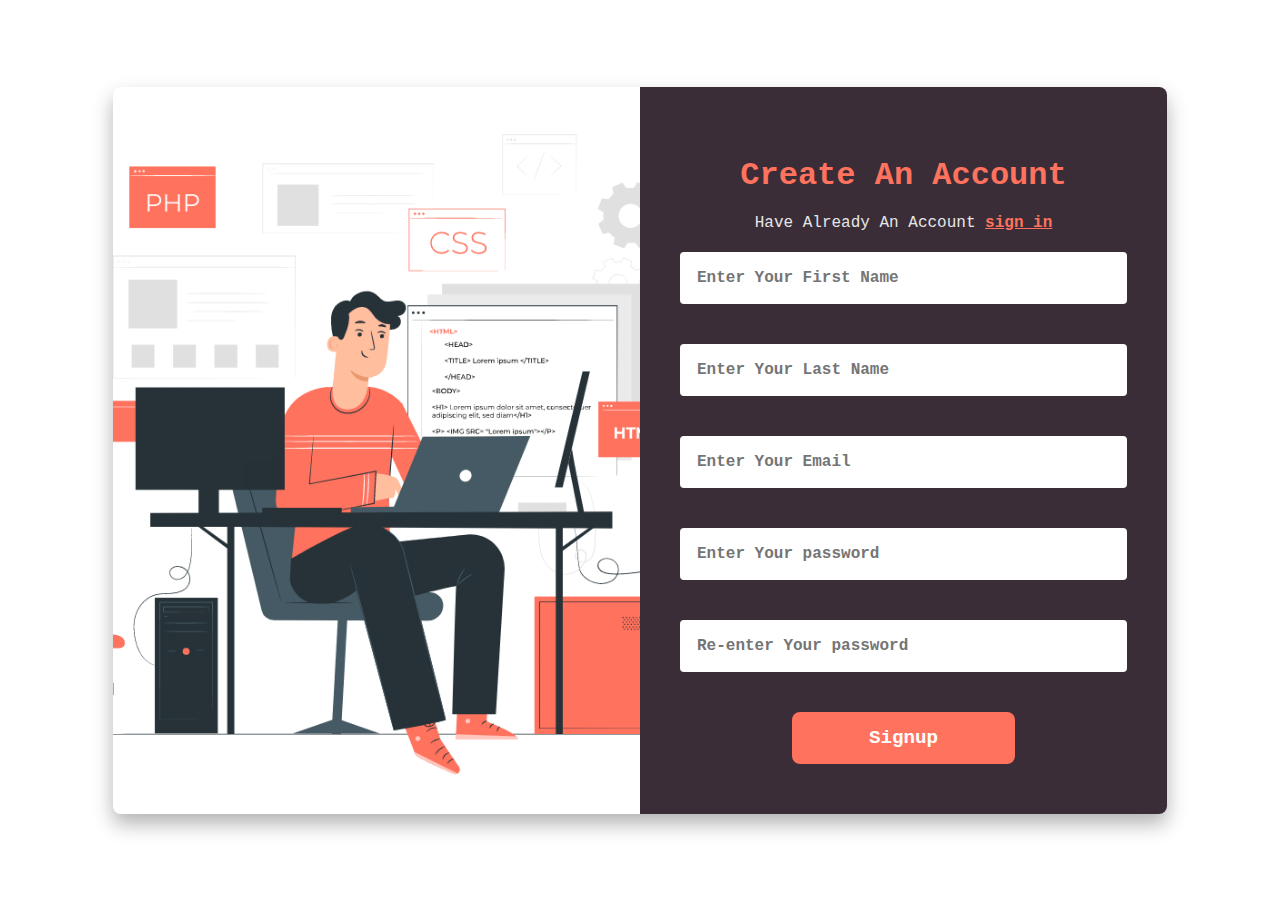
<file: Quiz Project Final/index.html>
<!DOCTYPE html>
<html lang="en">

<head>
    <meta charset="UTF-8">
    <meta name="viewport" content="width=device-width, initial-scale=1.0">
    <title>Sign Up</title>
    <link rel="stylesheet" href="style.css">
    <script defer src="script.js"></script>
</head>

<body>
    <div class="container flex">
        <div class="image flex">
            <!-- <img src="Online test.gif"></img> -->
        </div>
        <div class="details">
            <header>
                <h1>Create An Account</h1>
                <p>Have Already An Account <span><a href="2-login.html">sign in</a></span></p>
            </header>
            <form action="2-login.html" class="flex">
                <input type="text" class="fname" placeholder="Enter Your First Name" required>
                <h3 class="fnameE" style="color:red"></h3>
                <input type="text" class="lname" placeholder="Enter Your Last Name" required>
                <h3 class="lnameE" style="color:red"></h3>
                <input type="email" class="mail" placeholder="Enter Your Email " required>
                <h3 class="mailE" style="color:red"></h3>

                <input type="password" class="pass" placeholder="Enter Your password">
                <h3 class="passE" style="color:red"></h3>

                <input type="password" class="passC" placeholder="Re-enter Your password">
                <h3 class="passCE" style="color:red"></h3>

                <button type="submit">Signup</button>
            </form>
        </div>
    </div>
</body>

</html>
</file>
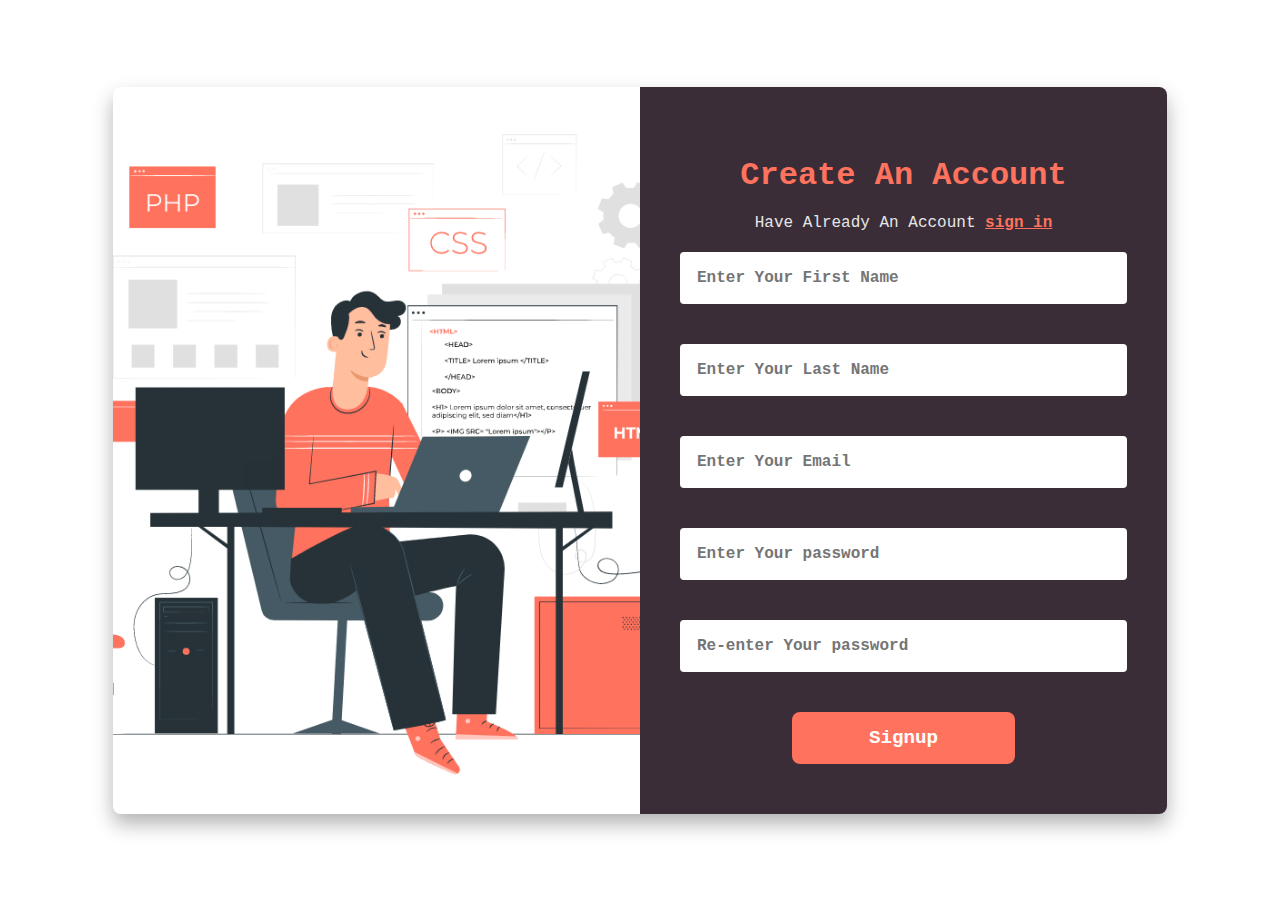
<file: Quiz Project Final/1-Signup.html>
<!DOCTYPE html>
<html lang="en">

<head>
    <meta charset="UTF-8">
    <meta name="viewport" content="width=device-width, initial-scale=1.0">
    <title>Registration form</title>
    <link rel="stylesheet" href="style.css">
    <script defer src="script.js"></script>
</head>

<body>
    <div class="container flex">
        <div class="image flex">
            <!-- <img src="Online test.gif"></img> -->
        </div>
        <div class="details">
            <header>
                <h1>Create An Account</h1>
                <p>Have Already An Account <span><a href="2-login.html">sign in</a></span></p>
            </header>
            <form action="2-login.html" class="flex">
                <input type="text" class="fname" placeholder="Enter Your First Name" required>
                <p class="fnameE" style="color: red;"></p>
                <input type="text" class="lname" placeholder="Enter Your Last Name" required>
                <div class="lnameE" style="color: red;"></div>
                <input type="email" class="mail" placeholder="Enter Your Email " required>
                <div class="mailE" style="color: red;"></div>
                <input type="password" class="pass" placeholder="Enter Your password">
                <div class="passE" style="color: red;"></div>
                <input type="password" class="passC" placeholder="Re-enter Your password">
                <div class="passCE" style="color: red;"></div>
                <button type="submit">Signup</button>
            </form>
        </div>
    </div>
</body>

</html>
</file>
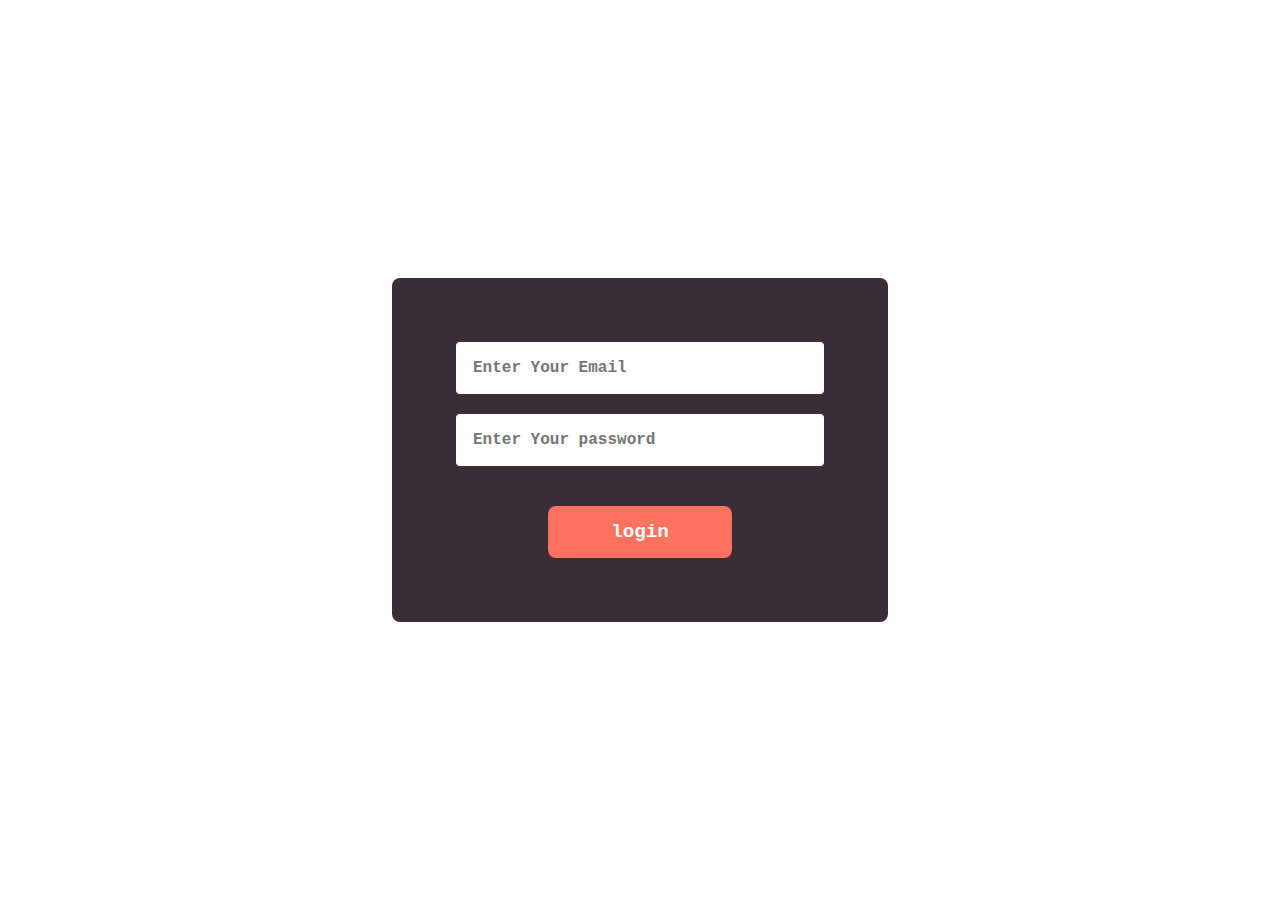
<file: Quiz Project Final/2-login.html>
<!DOCTYPE html>
<html lang="en">

<head>
  <meta charset="UTF-8" />
  <meta name="viewport" content="width=device-width, initial-scale=1.0" />
  <title>Log In</title>
  <link rel="stylesheet" href="style.css" />
  <script defer src="script2.js"></script>
</head>
<style>
  form{
    width: 40%;
        padding: min(4rem, 8%);
        background-color: #3a2d38;
        border-radius: 8px;
        display: flex;
        flex-direction: column;
        justify-content: center;
        align-items: center;
  }
  @media (max-width:990px) {
    form{
      width: 100%;
    }
  }
</style>
<body>
  <form action="3-Startexam.html" class="flex">
    <input type="email" class="mailC" placeholder="Enter Your Email" required />
    <input type="password" class="passwordC" placeholder="Enter Your password" />
    <p  style="color: red;"> </p>
    <button type="submit">login</button>
  </form>
</body>

</html>
</file>
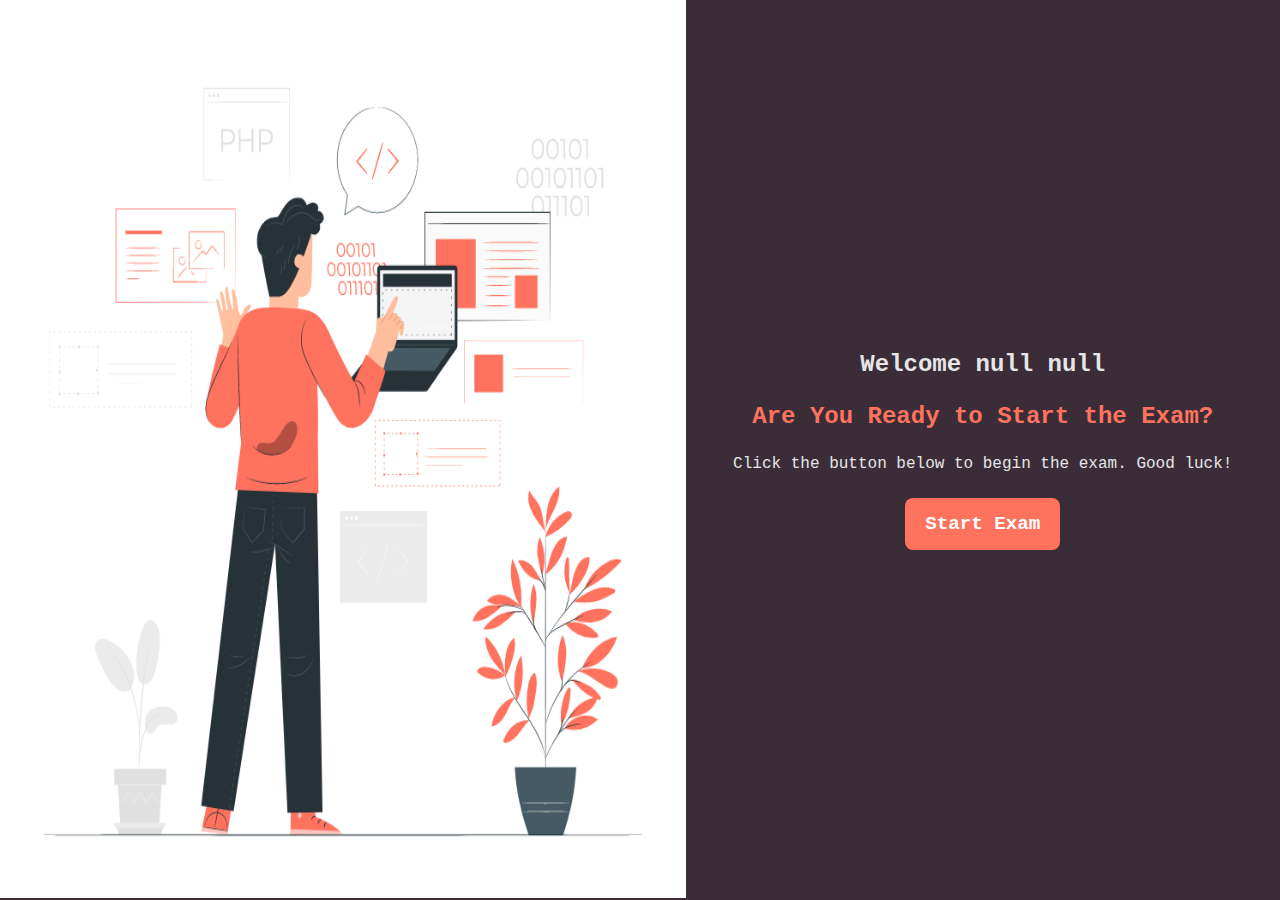
<file: Quiz Project Final/3-Startexam.html>
<!DOCTYPE html>
<html lang="en">
  <head>
    <meta charset="UTF-8" />
    <meta name="viewport" content="width=device-width, initial-scale=1.0" />
    <title>Ready to Start the Exam</title>
    <link rel="stylesheet" href="style3.css">
    <script defer src="script3.js"></script>
  </head>
  <body>
    <div class="container">
      <div class="img-gif">
        <img src="images/Developer activity.gif" alt="Ready to Start Exam" />
      </div>
      <div class="text">
        <h2></h2>
        <h1>Are You Ready to Start the Exam?</h1>
        <p>Click the button below to begin the exam. Good luck!</p>
        <button onclick="startExam()">Start Exam</button>
      </div>
    </div>
  </body>
</html>
</file>
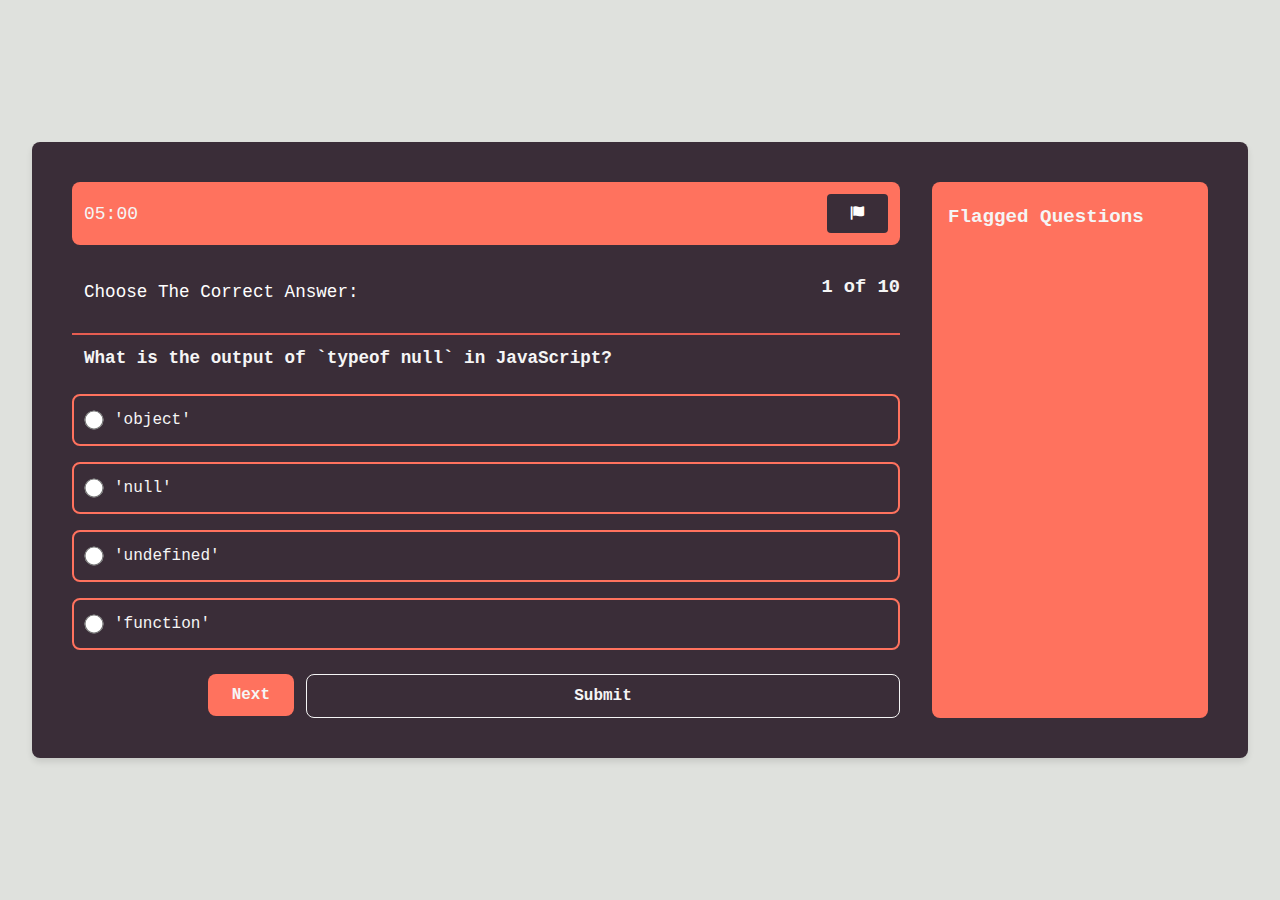
<file: Quiz Project Final/4-exam.html>
<!DOCTYPE html>
<html lang="en">
<head>
  <meta charset="UTF-8">
  <meta name="viewport" content="width=device-width, initial-scale=1.0">
  <title>Exam Questions</title>
  <link rel="stylesheet" href="style4.css">
  <script type="module" src="script4.js"></script>
  <!-- Add Font Awesome for icons -->
  <link href="https://cdnjs.cloudflare.com/ajax/libs/font-awesome/6.0.0-beta3/css/all.min.css" rel="stylesheet">
</head>

<body>
  <div class="container">
    <section class="main">
      <section class="top">
        <div id="countdown">
        </div>
        <!-- Button with a flag icon -->
        <button class="flaged">
          <i class="fas fa-flag"></i>
        </button>
      </section>
      <section class="middle">
        <div class="head">
          <h3 class="nameQ">Choose The Correct Answer:</h3>
          <h3 class="Qnum"></h3>
        </div>
        <h2></h2>
        <form class="choices">
          <!-- <label> <input type="radio" name="answer" value=""> </label>
          <label> <input type="radio" name="answer" value=""> </label>
          <label> <input type="radio" name="answer" value=""> </label>
          <label> <input type="radio" name="answer" value=""> </label> -->
        </form>
      </section>
      <section class="lower">
        <div class="btns">
          <div class="nav">
        <button class="back">Previous</button>
        <button class="next">Next</button>
      </div>
        <button class="submit">Submit</button>
      </div>
      </section>
    </section>
    <section class="flagged">
      <h2>Flagged Questions</h2>
      <section class="questionsW">
      </section>
    </section>
  </div>
</body>
</html>
</file>
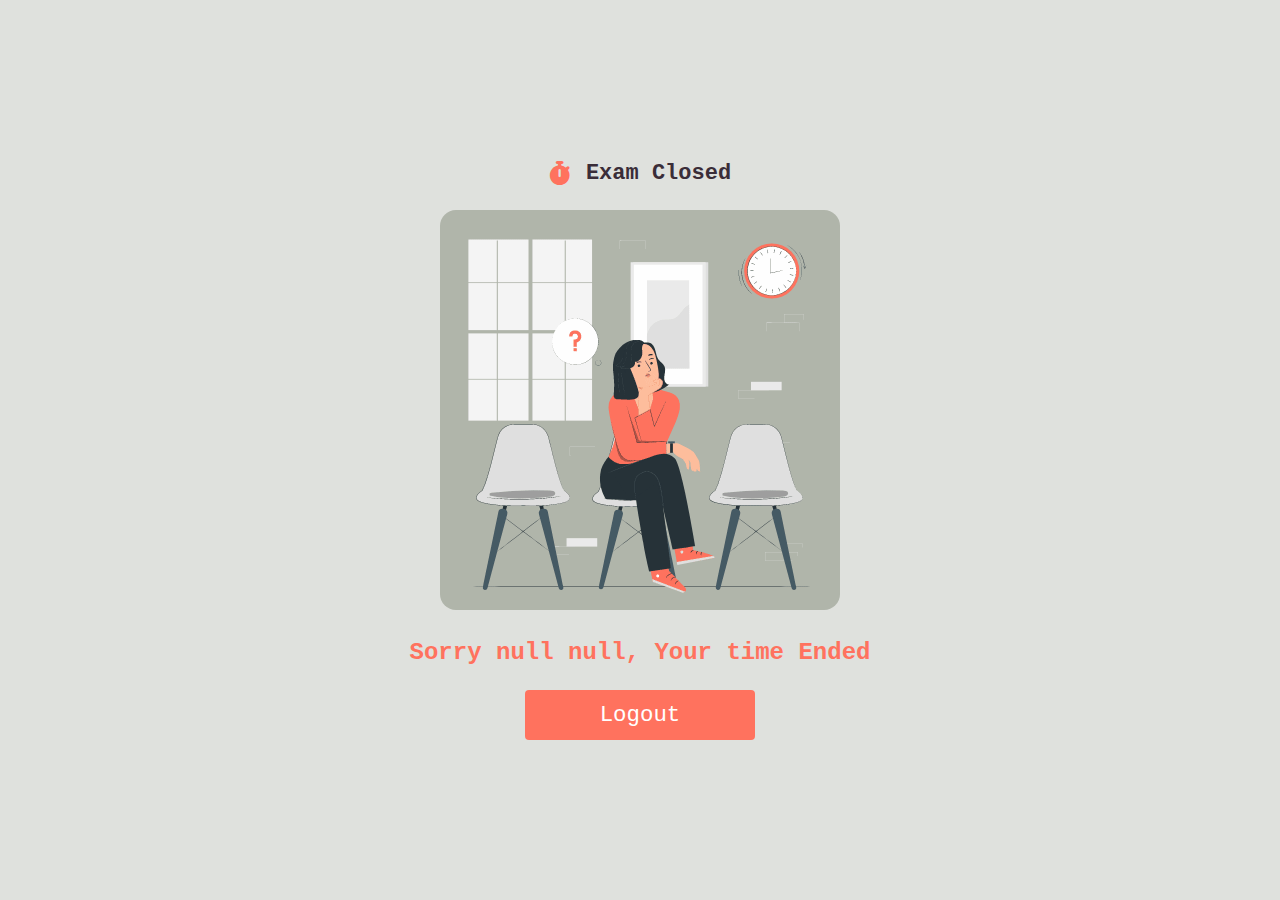
<file: Quiz Project Final/5-timeout.html>
<!DOCTYPE html>
<html lang="en">
  <head>
    <meta charset="UTF-8" />
    <meta name="viewport" content="width=device-width, initial-scale=1.0" />
    <title>Time Out</title>
    <link
      href="https://cdnjs.cloudflare.com/ajax/libs/font-awesome/6.0.0-beta3/css/all.min.css"
      rel="stylesheet"
    />
    <link rel="stylesheet" href="style5.css" />
  </head>
  <body>
    <div class="container">
      <div class="status">
        <i class="fa-solid fa-stopwatch"></i>
        <h2>Exam Closed</h2>
      </div>

      <div class="img-gif">
        <img src="images/Exams...gif" alt="Time Out" />
      </div>

      <div class="text">
        <h1>Sorry Time Out!</h1>
      </div>
      <div class="logout-btn">
        <button onclick="logout()">Logout</button>
      </div>
    </div>
    <script>
      const fname = localStorage.getItem("fname");
      const lname = localStorage.getItem("lname");
      const text = document.querySelector('h1');
      text.textContent = `Sorry ${fname} ${lname}, Your time Ended`;
      function logout() {
        window.location.replace("2-login.html"); 
      }
    </script>
  </body>
</html>
</file>
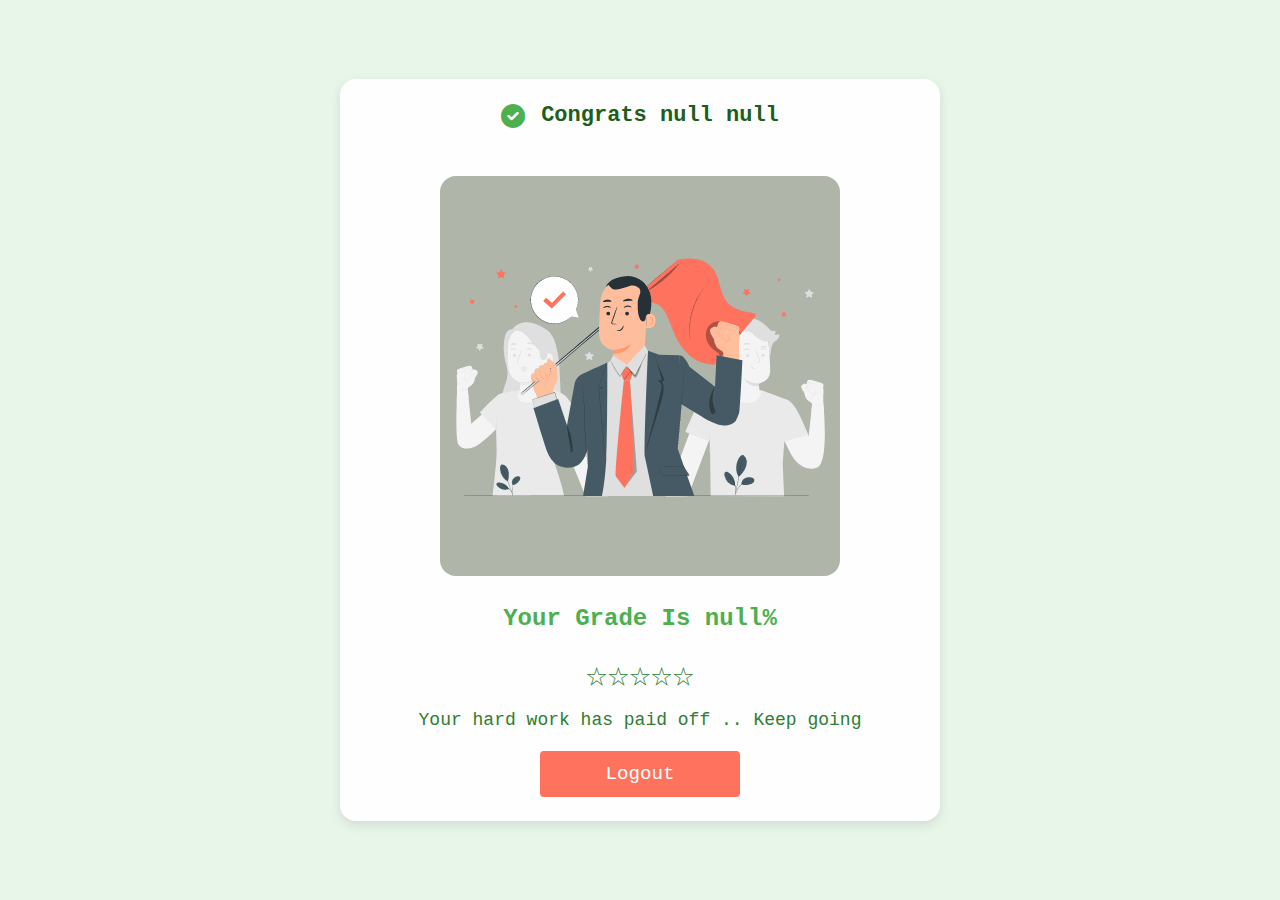
<file: Quiz Project Final/6-success.html>
<!DOCTYPE html>
<html lang="en">

<head>
  <meta charset="UTF-8" />
  <meta name="viewport" content="width=device-width, initial-scale=1.0" />
  <title>Success</title>
  <link href="https://cdnjs.cloudflare.com/ajax/libs/font-awesome/6.0.0-beta3/css/all.min.css" rel="stylesheet" />
  <link rel="stylesheet" href="style6.css" />
</head>

<body>
  <div class="container">
    <div class="status">
      <i class="icon fas fa-check-circle"></i>
      <h2></h2>
    </div>
    <div class="img-gif">
      <img src="images/Leader.gif" alt="Success" />
    </div>
    <div class="text">
      <h1></h1>
      <p id="starRating" style="font-size: 36px;"></p>
      <p>Your hard work has paid off .. Keep going</p>
    </div>
    <div class="logout-btn">
      <button onclick="logout()">Logout</button>
    </div>
  </div>
  <script>
    const grade = localStorage.getItem("percentage");
    const fname = localStorage.getItem("fname");
    const lname = localStorage.getItem("lname");
    const status = document.querySelector('h2');
    const text = document.querySelector('h1');
    document.getElementById('starRating').textContent = localStorage.getItem('stars') || '☆☆☆☆☆';
    status.textContent = `Congrats ${fname} ${lname}`;
    text.textContent = `Your Grade Is ${grade}%`;

    function logout() {
      window.location.replace("2-login.html");
    }
  </script>
</body>

</html>
</file>
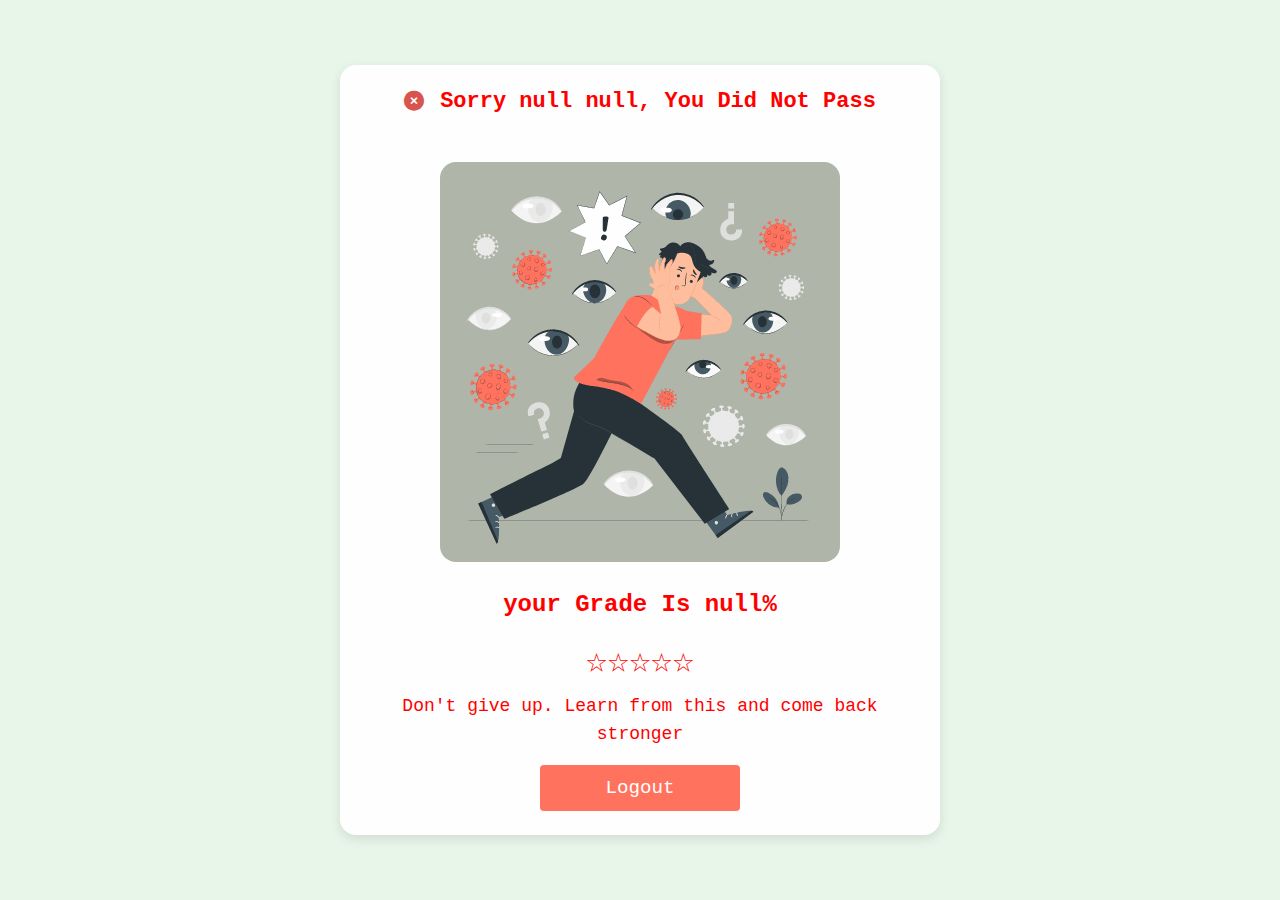
<file: Quiz Project Final/7-failed.html>
<!DOCTYPE html>
<html lang="en">

<head>
  <meta charset="UTF-8" />
  <meta name="viewport" content="width=device-width, initial-scale=1.0" />
  <title>Failed</title>
  <link href="https://cdnjs.cloudflare.com/ajax/libs/font-awesome/6.0.0-beta3/css/all.min.css" rel="stylesheet" />
  <link rel="stylesheet" href="style6.css" />
</head>

<body>
  <div class="container">
    <div class="status">
      <i class="fas fa-times-circle" style="font-size: 20px; color: #d9534f;"></i>
      <h2 style="color: red;">Sorry, You Did Not Pass</h2>
    </div>
    <div class="img-gif">
      <img src="images/Paranoia.gif" alt="Failure" />
    </div>
    <div class="text">
      <h1 style="color: red;"></h1>
      <p id="starRating" style="color: red; font-size: 36px;"></p>
      <p style="color: red;">Don't give up. Learn from this and come back stronger</p>
    </div>
    <div class="logout-btn">
      <button onclick="logout()">Logout</button>
    </div>
  </div>
  <script>
    const grade = localStorage.getItem("percentage");
    const fname = localStorage.getItem("fname");
    const lname = localStorage.getItem("lname");
    const status = document.querySelector('h2');
    const text = document.querySelector('h1');
    const stars = document.getElementById('starRating')
    stars.textContent = localStorage.getItem('stars') || '☆☆☆☆☆';
    status.textContent = `Sorry ${fname} ${lname}, You Did Not Pass`;
    text.textContent = `your Grade Is ${grade}%`;
    function logout() {
      window.location.replace("2-login.html");
    }
  </script>
</body>

</html>
</file>
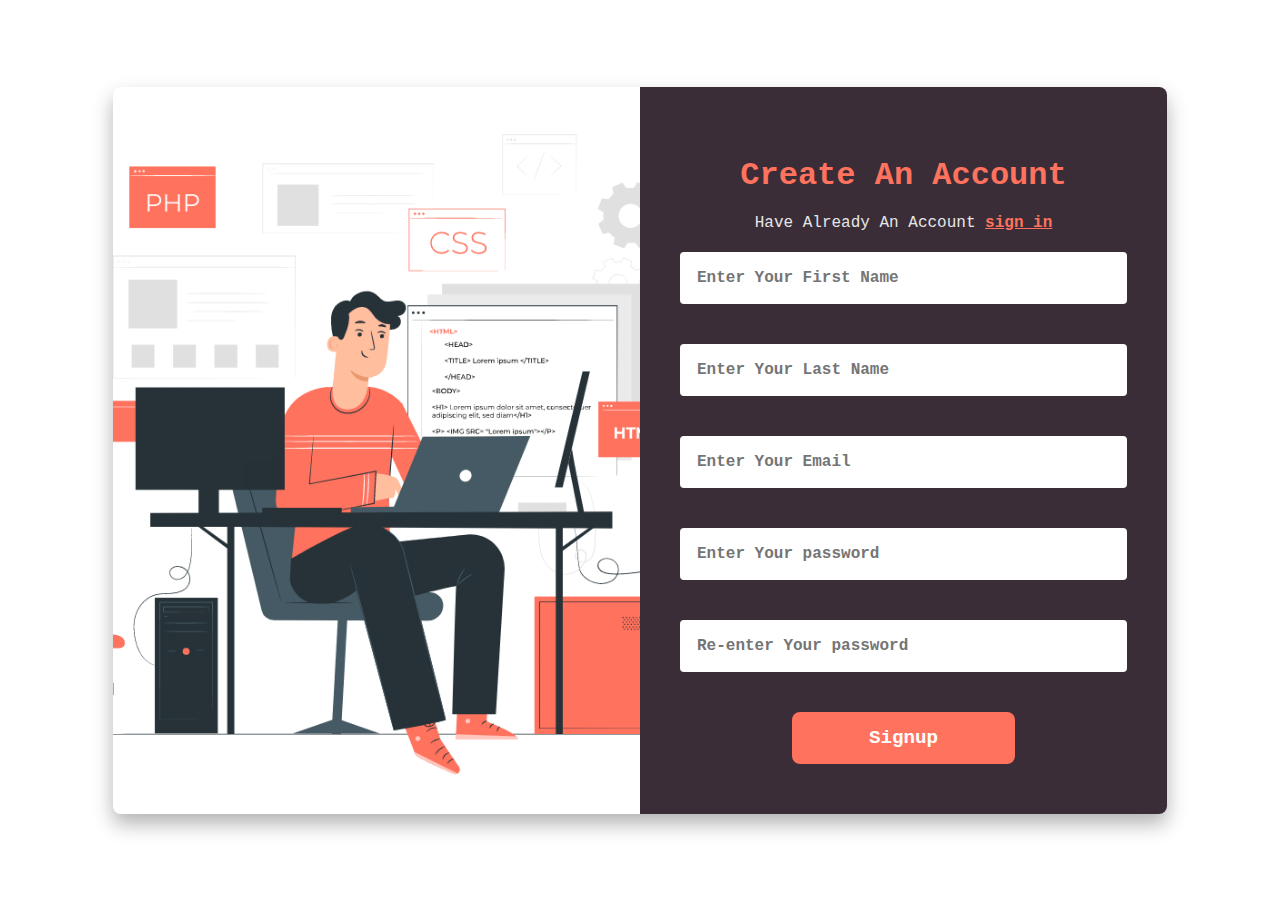
<file: Quiz Project Final/Quiz-Project.html>
<!DOCTYPE html>
<html lang="en">

<head>
    <meta charset="UTF-8">
    <meta name="viewport" content="width=device-width, initial-scale=1.0">
    <title>Registration form</title>
    <link rel="stylesheet" href="style.css">
    <script defer src="script.js"></script>
</head>

<body>
    <div class="container flex">
        <div class="image flex">
            <!-- <img src="Online test.gif"></img> -->
        </div>
        <div class="details">
            <header>
                <h1>Create An Account</h1>
                <p>Have Already An Account <span><a href="2-login.html">sign in</a></span></p>
            </header>
            <form action="2-login.html" class="flex">
                <input type="text" class="fname" placeholder="Enter Your First Name" required>
                <p class="fnameE" style="color: red;"></p>
                <input type="text" class="lname" placeholder="Enter Your Last Name" required>
                <div class="lnameE" style="color: red;"></div>
                <input type="email" class="mail" placeholder="Enter Your Email " required>
                <div class="mailE" style="color: red;"></div>
                <input type="password" class="pass" placeholder="Enter Your password">
                <div class="passE" style="color: red;"></div>
                <input type="password" class="passC" placeholder="Re-enter Your password">
                <div class="passCE" style="color: red;"></div>
                <button type="submit">Signup</button>
            </form>
        </div>
    </div>
</body>

</html>
</file>
<file: Quiz Project Final/style.css>
* {
  margin: 0;
  padding: 0;
  box-sizing: border-box;
}

body {
  font-family: "Courier New", Courier, monospace;
  font-size: 1rem;
  height: 100vh;
  margin: 0;
  position: relative;
  display: flex;
  align-items: center;
  justify-content: center;
  padding: 20px;
}

body::before {
  content: "";
  position: absolute;
  top: 0;
  left: 0;
  width: 100%;
  height: 100%;
  /* background-image: url("images/chris-ried-ieic5Tq8YMk-unsplash.jpg"); */
  background-size: cover;
  background-position: center;
  opacity: 0.5;
  z-index: -1;
}

.container {
  display: flex;
  flex-wrap: wrap;
  width: 85%;
  max-width: 1200px;
  height: auto;
  border-radius: 8px;
  overflow: hidden;
  box-shadow: 0 10px 20px rgba(0, 0, 0, 0.3);
}

.image {
  width: 50%;
  height: auto;
  background: url("images/Coding.gif") no-repeat center/cover;
  border-radius: 8px 0 0 8px;
}

.details {
  padding: 50px 40px;
  width: 50%;
  display: flex;
  flex-direction: column;
  justify-content: center;
  background-color: #3a2d38;
}

header {
  text-align: center;
  margin-bottom: 20px;
}

header h1 {
  padding: 20px 0;
  font-size: 2rem;
  color: #ff725e;
}

header p {
  font-size: 1rem;
  color: #e6e6e6;

}

header span a {
  color: #ff725e;
  text-decoration: underline;
  font-weight: bold;
  transition: color 0.3s ease;
}

header span a:hover {
  color: #e6e6e6;
}

form {
  display: flex;
  flex-direction: column;
  gap: 20px;
}

form input,
button {
  width: 100%;
  padding: 15px;
  border-radius: 4px;
  font-family: "Courier New", Courier, monospace;
  font-weight: bold;
  border: 2px solid transparent;
  transition: all 0.3s ease;
}

form input {
  background-color: #fff;
  color: #3a2d38;
  font-size: 1rem;
}

form input:focus {
  outline: none;
  border-color: #726270;
  box-shadow: 0 0 5px 5px rgba(255, 94, 175, 0.7);
}

button {
  background-color: #ff725e;
  color: white;
  font-size: 1.2rem;
  border: none;
  cursor: pointer;
  transition: background-color 0.3s ease, transform 0.2s ease;
  padding: 15px 10px;
  align-self: center;
  width: 50%;
  border-radius: 8px;
}

button:hover {
  background-color: #e65d51;
  transform: scale(1.05);
}

button:active {
  transform: scale(1);
}

a {
  color: #ff725e;
  text-decoration: none;
  font-weight: bold;
  transition: color 0.3s ease;
}

a:hover {
  color: #e6e6e6;
}

@media (max-width: 1024px) {
  .image {
    width: 40%;
  }
  .details {
    width: 60%;
    padding: 30px;
  }

  header h1 {
    font-size: 1.8rem;
  }
}

@media (max-width: 768px) {
  .image {
    display: none;
  }
  .details {
    width: 100%;
    padding: 20px;
  }

  form input,
  button {
    width: 100%;
  }

  header h1 {
    font-size: 1.6rem;
  }
}

@media (max-width: 480px) {
  body {
    font-size: 0.85rem;
    padding: 10px;
  }

  header h1 {
    font-size: 1.4rem;
  }

  form input,
  button {
    padding: 12px;
    font-size: 0.9rem;
  }
}

@keyframes shake {
  10%, 90% {
    transform: translate3d(-1px, 0, 0);
  }

  20%, 80% {
    transform: translate3d(2px, 0, 0);
  }

  30%, 50%, 70% {
    transform: translate3d(-4px, 0, 0);
  }

  40%, 60% {
    transform: translate3d(4px, 0, 0);
  }
}

.apply-shake {
    animation: shake 0.82s cubic-bezier(.36,.07,.19,.97) both;
    border-color: red;
}
</file>
<file: Quiz Project Final/style3.css>
* {
  margin: 0;
  padding: 0;
  box-sizing: border-box;
}

body {
  font-family: "Courier New", Courier, monospace;
}

.container {
  display: flex;
  height: 100vh;
  justify-content: flex-start;
  align-items: center;
  width: 100%;
  background-color: #3a2d38;
  overflow: hidden;
}

img {
  width: 100%;
  height: 100vh;
}

.text {
  display: flex;
  flex-direction: column;
  justify-content: center;
  align-items: center;
  text-align: center;
  padding: 0 20px;
  height: 100vh;
  width: 60%;
  color: #e6e6e6;
  gap: 25px;
}

h1 {
  color: #ff725e;
  font-size: 1.5rem;
}

p {
  font-size: 1rem;
}

button {
  font-family: "Courier New", Courier, monospace;
  font-weight: bold;
  background-color: #ff725e;
  color: white;
  font-size: 1.2rem;
  border: none;
  border-radius: 8px;
  cursor: pointer;
  transition:
  background-color 0.3s ease,
  transform 0.2s ease;
  padding: 15px 20px;
}

button:hover {
  background-color: #e65d51;
  transform: scale(1.1);
}

button:active {
  transform: scale(1);
}

@media (max-width: 1024px) {
  img {
    width: 100%;
  }

  .text {
    width: 60%;
    padding: 20px;
  }

  h1 {
    font-size: 1.5rem;
  }

  button {
    font-size: 1.1rem;
    padding: 12px 25px;
  }
}

@media (max-width: 768px) {
  img {
    display: none;
  }

  .text {
    width: 100%;
    padding: 15px;
  }

  h1 {
    font-size: 1.4rem;
  }

  button {
    font-size: 1.2rem;
    width: 100%;
    padding: 15px;
  }
}

@media (max-width: 480px) {
  body {
    font-size: 0.9rem;
    padding: 10px;
  }

  h1 {
    font-size: 1.3rem;
  }

  img {
    display: none;
  }

  .text {
    padding: 10px;
    width: 100%;
  }

  button {
    font-size: 1.1rem;
    padding: 12px;
    width: 100%;
  }
}
</file>
<file: Quiz Project Final/style4.css>
:root {
  --primary-color: #ff725e;
  --primary-bg: #b0b5aa67;
  --secondary-color: #e65d51;
  --hover-color: #e65d51;
  --background-color: #fff4f4;
  --card-background: #3a2d38;
  --text-color: whitesmoke;
  --shadow-color: rgba(0, 0, 0, 0.1);
  --font-family: "Courier New", Courier, monospace;
  --border-radius: 8px;
}

* {
  margin: 0;
  padding: 0;
  box-sizing: border-box;
}

body {
  font-family: var(--font-family);
  line-height: 2;
  font-size: large;
  display: flex;
  align-items: center;
  justify-content: center;
  min-height: 100vh;
  margin: 0;
  background-color: var(--primary-bg);
}

.container {
  display: grid;
  grid-template-columns: 3fr 1fr;
  gap: 32px;
  margin: 20px auto;
  padding: 40px; /* Increased padding */
  background-color: var(--card-background);
  border-radius: var(--border-radius);
  box-shadow: 0 4px 6px var(--shadow-color);
  width: 95%; /* Increased width */
  max-width: 1400px; /* Increased max-width */
}

.main {
  display: flex;
  flex-direction: column;
  gap: 24px;
}

.top {
  display: flex;
  justify-content: space-between;
  align-items: center;
  padding: 12px;
  background: var(--primary-color);
  color: rgb(245, 245, 245);
  border-radius: var(--border-radius);
}

.timer {
  font-size: 1rem;
  font-weight: bold;
}

.flaged {
  padding: 12px 24px;
  background: var(--secondary-color);
  border: none;
  border-radius: 4px;
  color: var(--text-color);
  font-weight: bold;
  cursor: pointer;
  transition: transform 0.3s ease, background 0.3s ease;
}

.flaged:hover {
  transform: scale(1.04);
}

.middle .nameQ {
  font-size: 1.1rem;
  margin-bottom: 16px;
  color: rgb(255, 255, 255);
  padding: 6px 12px;
  font-weight: 500;
  text-align: left;
}

.middle h2 {
  font-size: 1.1rem;
  margin-bottom: 12px;
  padding: 6px 12px;
  font-weight: 600;
  color: var(--text-color);
  text-align: left;
}

.choices {
  display: flex;
  flex-direction: column;
  gap: 16px;
}

.choices label {
  display: flex;
  align-items: center;
  gap: 12px;
  font-size: 1rem;
  font-weight: 500;
  background: transparent;
  color: var(--text-color);
  border: 2px solid #ff725e;
  border-radius: var(--border-radius);
  padding: 8px 12px;
  transition: background-color 0.3s ease, transform 0.2s ease;
  cursor: pointer;
}

.labelHover {
  background-color: var(--background-color);
  color: rgba(0, 0, 0, 0.934);
}

label:checked:hover {
  background-color: var(--hover-color);
}

label:not(:checked):hover {
  background-color: var(--background-color);
  color: var(--card-background);
}

.choices label input[type="radio"] {
  transform: scale(1.2);
  accent-color: var(--secondary-color);
  cursor: pointer;
  width: 16px;
  height: 16px;
  border: 4px solid var(--hover-color);
  border-radius: 50%;
  outline: none;
  transition: background-color 0.3s ease, box-shadow 0.3s ease;
}

.lower {
  display: flex;
  align-items: center;
  flex-direction: column;
  gap: 16px;
}

.lower .btns {
  width: 100%;
  display: flex;
  justify-content: space-between;
  gap: 12px;
}

.lower button {
  font-family: var(--font-family);
  padding: 12px 24px;
  font-size: 1rem;
  font-weight: 550;
  color: var(--text-color);
  background: var(--primary-color);
  border: none;
  border-radius: var(--border-radius);
  transition: background 0.3s ease, transform 0.2s ease;
  flex: 1;
}

.lower button:hover {
  transform: translateY(-2px);
  background-color: var(--hover-color);
  transform: scale(1.02);
}

.lower button:active {
  transform: translateY(1px);
}

.lower .submit {
  background-color: transparent;
  border: var(--text-color) 1.6px solid;
}

.flagged {
  background: var(--primary-color);
  padding: 16px;
  border-radius: var(--border-radius);
}

.flagged .questionsW {
  overflow-y: scroll;
  height: 300px;
}

.flagged h2 {
  font-size: 1.2rem;
  color: var(--text-color);
}

.questionsW {
  display: flex;
  flex-direction: column;
  gap: 12px;
}

.questionsW button {
  padding: 8px 16px;
  font-size: 0.9rem;
  color: var(--text-color);
  background: var(--card-background);
  border: none;
  border-radius: 4px;
  cursor: pointer;
  transition: background 0.3s ease;
}

.questionsW button:hover {
  background: var(--background-color);
  color: var(--card-background);
}

.head {
  display: flex;
  justify-content: space-between;
  color: var(--text-color);
  border-bottom: 2px solid var(--hover-color);
  font-size: 1rem;
  font-weight: lighter;
}

::-webkit-scrollbar {
  width: 8px;
}

::-webkit-scrollbar-track {
  background: var(--primary-color);
}

::-webkit-scrollbar-thumb {
  background: var(--secondary-color);
}

::-webkit-scrollbar-thumb:hover {
  background: var(--hover-color);
}

@media (max-width: 768px) {
  .container {
    grid-template-columns: 1fr;
    gap: 16px;
  }

  .flagged {
    max-height: none;
  }

  .top {
    flex-direction: column;
    gap: 12px;
  }

  .flaged {
    width: 100%;
  }

  .choices label {
    padding: 8px;
  }

  .lower .btns {
    flex-direction: column;
  }

  .lower button {
    width: 100%;
    margin-bottom: 3px;
  }
}

@media (max-width: 480px) {
  .container {
    padding: 10px;
  }

  .middle .nameQ,
  .middle h2 {
    font-size: 1rem;
  }

  .choices label {
    font-size: 0.9rem;
  }

  .flagged h2 {
    font-size: 1rem;
  }

  .questionsW button {
    font-size: 0.8rem;
  }
}
</file>
<file: Quiz Project Final/style5.css>
:root {
  --font-family: "Courier New", Courier, monospace;
  --background-color: #b0b5aa67;
  --text-color: #3a2d38;
  --heading-color: #ffffff;
  --accent-color: #ff725e;
  --button-hover: #e65d51;
  --container-padding: 24px;
  --container-border-radius: 16px;
  --status-gap: 16px;
  --status-font-size: 24px;
  --heading-font-size: 22px;
  --img-border-radius: 16px;
}

* {
  margin: 0;
  padding: 0;
  box-sizing: border-box;
}

body {
  margin: 0;
  font-family: var(--font-family);
  display: flex;
  justify-content: center;
  align-items: center;
  height: 100vh;
  text-align: center;
  background-color: var(--background-color);
}

.container {
  padding: var(--container-padding);
  border-radius: var(--container-border-radius);
}

.status {
  display: flex;
  flex-direction: row;
  align-items: center;
  justify-content: center;
  gap: var(--status-gap);
  font-size: var(--status-font-size);
  color: var(--accent-color);
}

.status h2 {
  font-size: var(--heading-font-size);
  color: var(--text-color);
  font-weight: 550;
}

.img-gif img {
  border-radius: var(--img-border-radius);
  margin: 24px 0;
}

.text h1 {
  font-size: 24px;
  color: var(--accent-color);
  font-weight: bold;
  margin-bottom: 24px; 
}

.logout-btn button {
  background-color: var(--accent-color);
  font-family: var(--font-family);
  color: white;
  font-size: 1.4rem;
  border: none;
  cursor: pointer;
  transition: background-color 0.3s ease, transform 0.2s ease;
  padding: 12px 16px;
  align-self: center;
  width: 50%;
  border-radius: 4px;
}

button:hover {
  background-color: var(--button-hover);
  transform: scale(1.05)
}
</file>
<file: Quiz Project Final/style6.css>
:root {
  --font-family: "Courier New", Courier, monospace;
  --background-color: #e8f5e9; 
  --text-color: #2e7d32; 
  --heading-color: #1b5e20; 
  --accent-color: #4caf50; 
  --button-hover: #388e3c; 
  --container-padding: 24px;
  --container-border-radius: 16px;
  --status-gap: 16px;
  --status-font-size: 24px;
  --heading-font-size: 22px;
  --img-border-radius: 16px;
  --paragraph-font-size: 18px;
  --line-height: 1.6;
}

* {
  margin: 0;
  padding: 0;
  box-sizing: border-box;
}

body {
  margin: 0;
  font-family: var(--font-family);
  display: flex;
  justify-content: center;
  align-items: center;
  min-height: 100vh;
  text-align: center;
  background-color: var(--background-color);
  padding: 16px;
}

.container {
  padding: var(--container-padding);
  border-radius: var(--container-border-radius);
  background-color: rgba(255, 255, 255, 0.9);
  box-shadow: 0 4px 12px rgba(0, 0, 0, 0.1);
  max-width: 600px;
  width: 100%;
}

.status {
  display: flex;
  flex-direction: row;
  align-items: center;
  justify-content: center;
  gap: var(--status-gap);
  font-size: var(--status-font-size);
  color: var(--accent-color);
  margin-bottom: 24px;
}

.status h2 {
  font-size: var(--heading-font-size);
  color: var(--heading-color);
  font-weight: 550;
}

.img-gif img {
  border-radius: var(--img-border-radius);
  margin: 24px 0;
  max-width: 100%;
  height: auto;
}

.text h1 {
  font-size: 24px;
  color: var(--accent-color);
  font-weight: bold;
  margin-bottom: 16px;
}

.text p {
  font-size: var(--paragraph-font-size);
  color: var(--text-color);
  line-height: var(--line-height);
}

.logout-btn button {
  background-color: #ff725e;
  font-family: var(--font-family);
  color: white;
  font-size: 1.2rem;
  border: none;
  cursor: pointer;
  transition: background-color 0.3s ease, transform 0.2s ease;
  padding: 12px 24px;
  border-radius: 4px;
  width: 100%;
  max-width: 200px;
  margin-top: 16px;
}

button:hover {
  transform: scale(1.05);
}

/* Responsive Design */
@media (max-width: 768px) {
  .status {
    flex-direction: column;
    text-align: center;
  }

  .status h2 {
    font-size: 20px;
  }

  .text h1 {
    font-size: 22px;
  }

  .logout-btn button {
    font-size: 1rem;
    padding: 10px 20px;
  }
}
</file>
